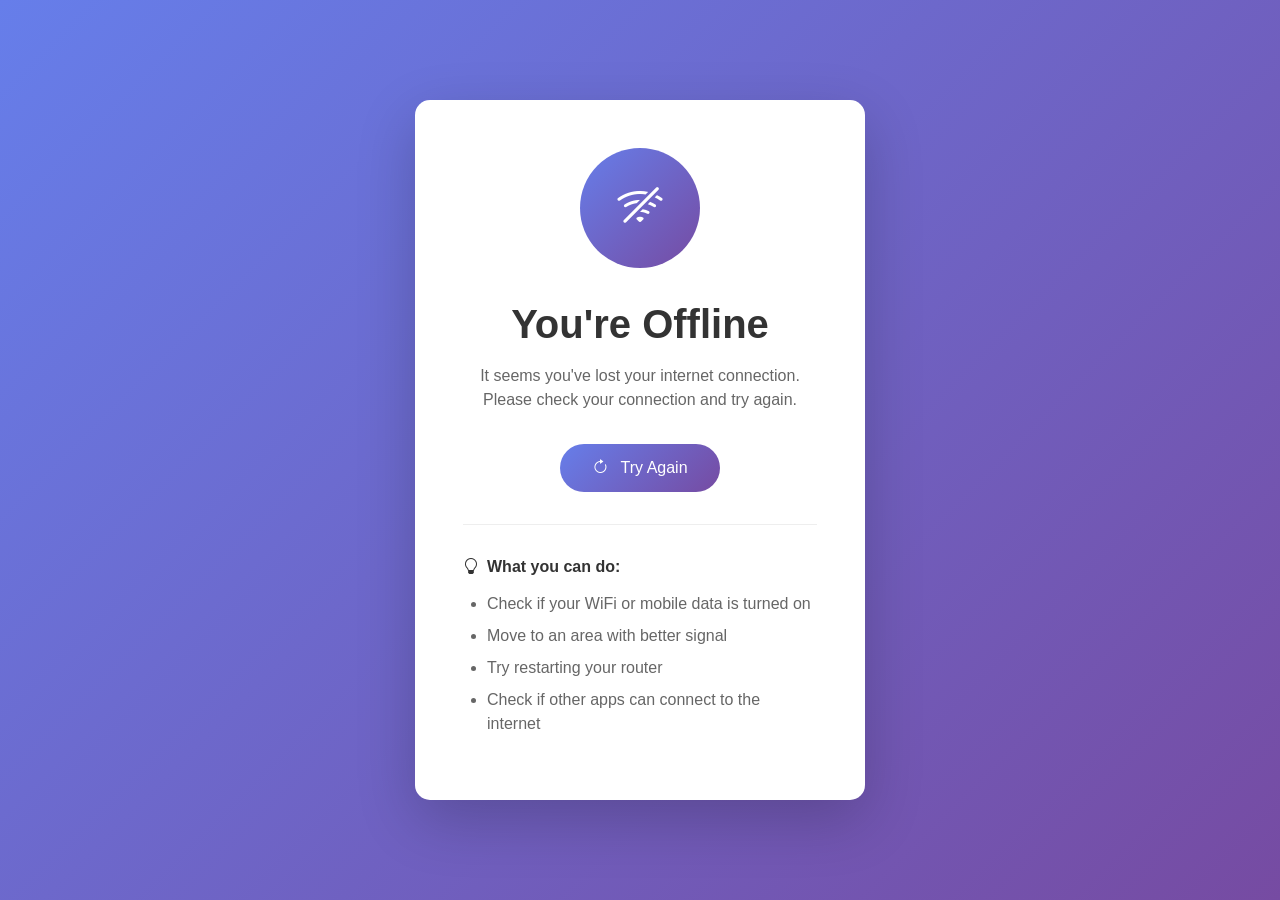
<file: frontend/offline.html>
<!DOCTYPE html>
<html lang="en">
<head>
    <meta charset="UTF-8">
    <meta name="viewport" content="width=device-width, initial-scale=1.0">
    <title>Offline - Hospital Management System</title>
    <link href="https://cdn.jsdelivr.net/npm/bootstrap@5.3.2/dist/css/bootstrap.min.css" rel="stylesheet">
    <link href="https://cdn.jsdelivr.net/npm/bootstrap-icons@1.11.1/font/bootstrap-icons.css" rel="stylesheet">
    <style>
        :root {
            --primary-color: #0d6efd;
        }

        body {
            min-height: 100vh;
            display: flex;
            align-items: center;
            justify-content: center;
            background: linear-gradient(135deg, #667eea 0%, #764ba2 100%);
            font-family: 'Segoe UI', Tahoma, Geneva, Verdana, sans-serif;
        }

        .offline-card {
            background: white;
            border-radius: 15px;
            box-shadow: 0 20px 60px rgba(0, 0, 0, 0.2);
            padding: 3rem;
            text-align: center;
            max-width: 450px;
            margin: 1rem;
        }

        .offline-icon {
            width: 120px;
            height: 120px;
            background: linear-gradient(135deg, #667eea 0%, #764ba2 100%);
            border-radius: 50%;
            display: flex;
            align-items: center;
            justify-content: center;
            margin: 0 auto 2rem;
        }

        .offline-icon i {
            font-size: 3rem;
            color: white;
        }

        h1 {
            color: #333;
            font-weight: 600;
            margin-bottom: 1rem;
        }

        p {
            color: #666;
            margin-bottom: 2rem;
        }

        .btn-retry {
            background: linear-gradient(135deg, #667eea 0%, #764ba2 100%);
            border: none;
            color: white;
            padding: 0.75rem 2rem;
            border-radius: 50px;
            font-weight: 500;
            transition: transform 0.2s, box-shadow 0.2s;
        }

        .btn-retry:hover {
            transform: translateY(-2px);
            box-shadow: 0 5px 20px rgba(102, 126, 234, 0.4);
            color: white;
        }

        .tips {
            margin-top: 2rem;
            padding-top: 2rem;
            border-top: 1px solid #eee;
            text-align: left;
        }

        .tips h6 {
            color: #333;
            font-weight: 600;
            margin-bottom: 1rem;
        }

        .tips ul {
            color: #666;
            padding-left: 1.5rem;
        }

        .tips li {
            margin-bottom: 0.5rem;
        }
    </style>
</head>
<body>
    <div class="offline-card">
        <div class="offline-icon">
            <i class="bi bi-wifi-off"></i>
        </div>

        <h1>You're Offline</h1>
        <p>It seems you've lost your internet connection. Please check your connection and try again.</p>

        <button class="btn btn-retry" onclick="window.location.reload()">
            <i class="bi bi-arrow-clockwise me-2"></i>
            Try Again
        </button>

        <div class="tips">
            <h6><i class="bi bi-lightbulb me-2"></i>What you can do:</h6>
            <ul>
                <li>Check if your WiFi or mobile data is turned on</li>
                <li>Move to an area with better signal</li>
                <li>Try restarting your router</li>
                <li>Check if other apps can connect to the internet</li>
            </ul>
        </div>
    </div>

    <script>
        // Automatically check for connection and redirect
        function checkConnection() {
            if (navigator.onLine) {
                window.location.href = '/';
            }
        }

        // Check connection status periodically
        setInterval(checkConnection, 5000);

        // Also check when online event fires
        window.addEventListener('online', checkConnection);
    </script>
</body>
</html>
</file>
